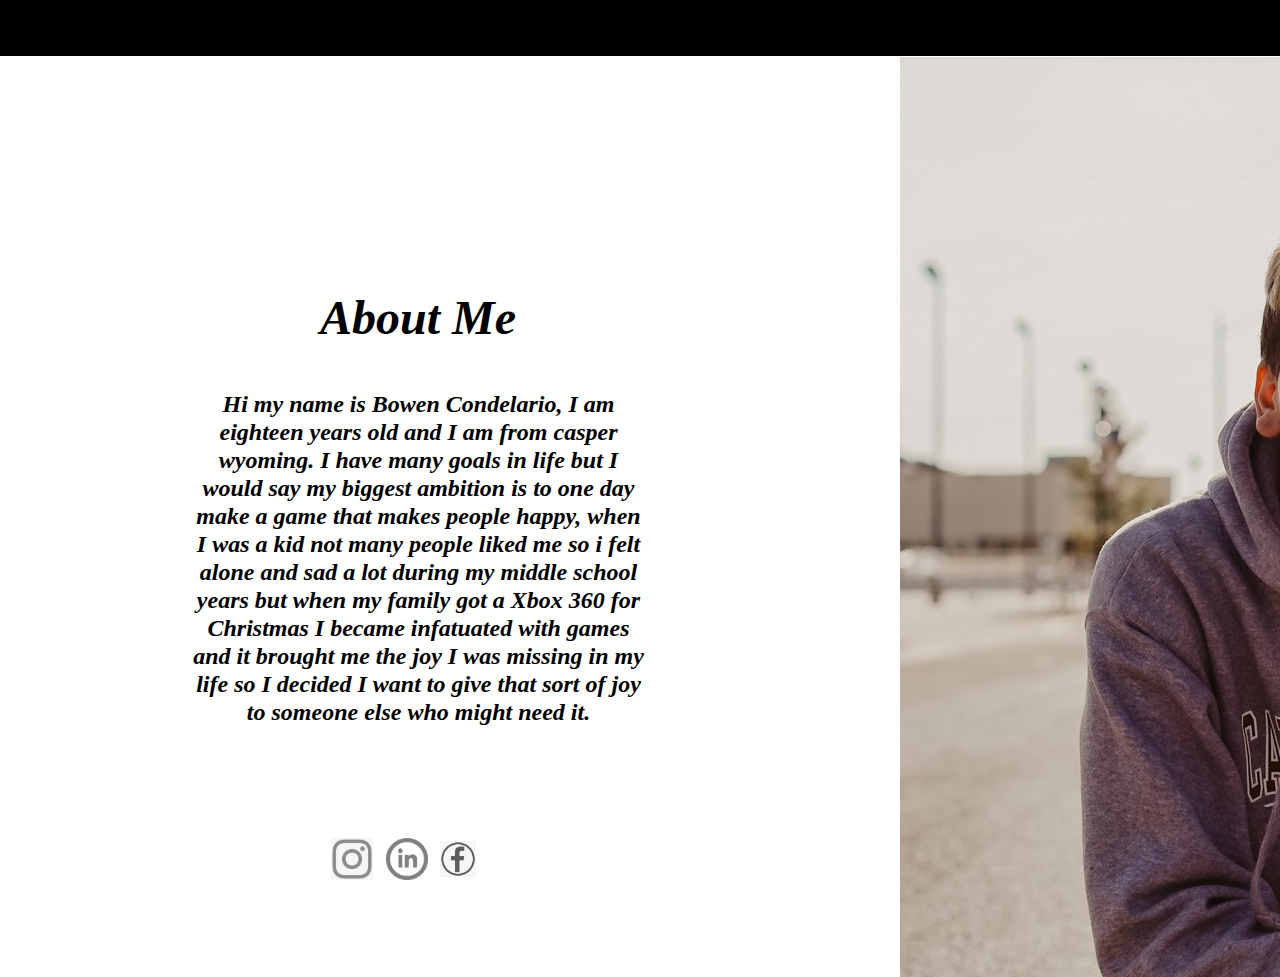
<file: index.html>
<!DOCTYPE html>
<html lang=en>
    <head>
        <meta charset="UTF-8">
        <meta http-equiv="X=UA-Compatible" content="IE=Edge">
        <meta name="viewport" content="width-device-width, initial-scale-1.0">
        <title>About Me</title>
        <link rel="stylesheet" href="stylesheet.css">
    </head>
    <body>
        <div class="image"></div>
        <div class="blackBar"></div>
        <div class="title">About Me</div>
        <div class="firstText">Hi my name is Bowen Condelario, I am eighteen years old and I am from casper wyoming. I have many goals in life but I would say my biggest ambition is to one day make a game that makes people happy, when I was a kid not many people liked me so i felt alone and sad a lot during my middle school years but when my family got a Xbox 360 for Christmas I became infatuated with games and it brought me the joy I was missing in my life so I decided I want to give that sort of joy to someone else who might need it.</div>
        <a href="https://www.instagram.com/bowen_sloth/" target="_blank"><img class="instagram" src="images/instagram.jpg"></a>
        <a href="https://www.linkedin.com/in/bowen-condelario-3a5283221/" target="_blank"><img class="linkedIn" src="images/linkedIn.png"></a>
        <a href="https://en-gb.facebook.com/bowen.condelario.5/photos" target="_blank"><img class="faceBook" src="images/faceBook.png"></a>
        <a href="page-1.html"><div class="button2"></div></a>
        <div class="text1-2">page 2</div>
        <a href="page-2.html"><div class="button3"></div></a>
        <div class="text2-3">page 3</div>
    </body>
</html>
</file>
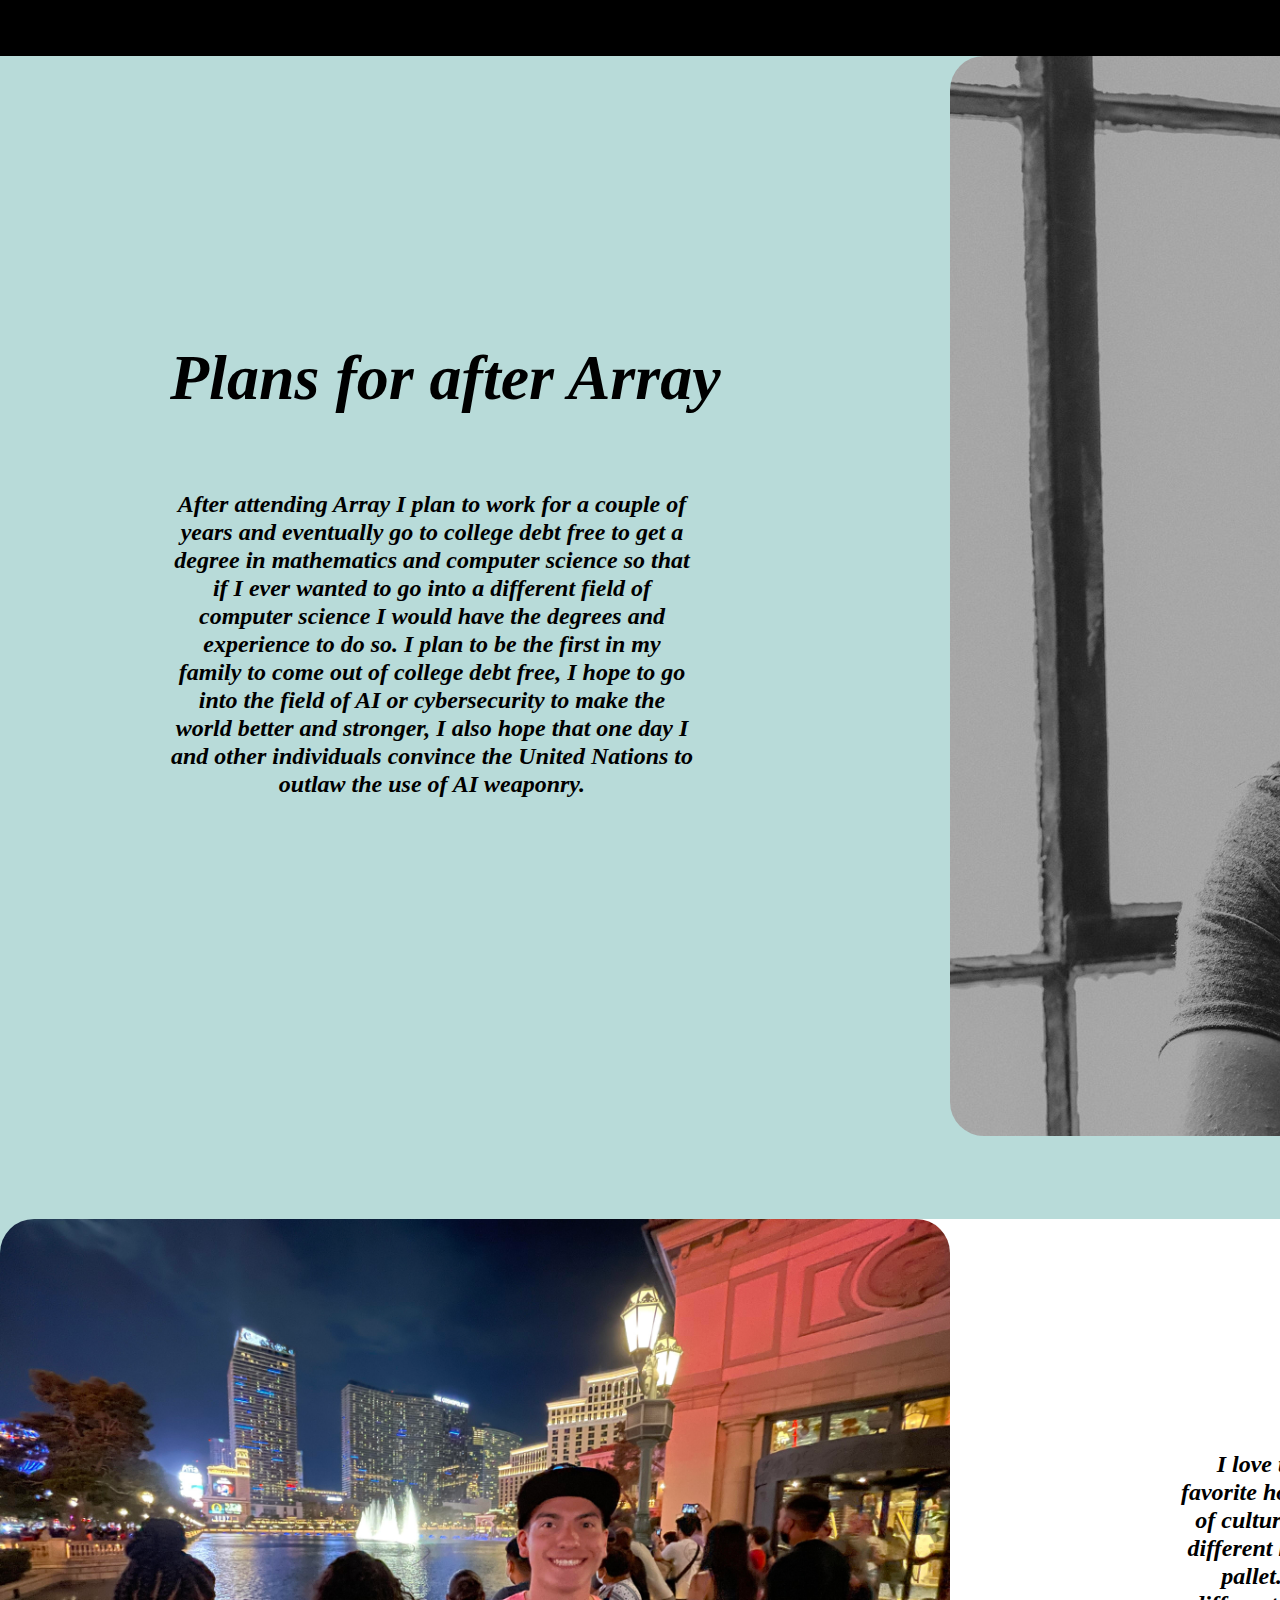
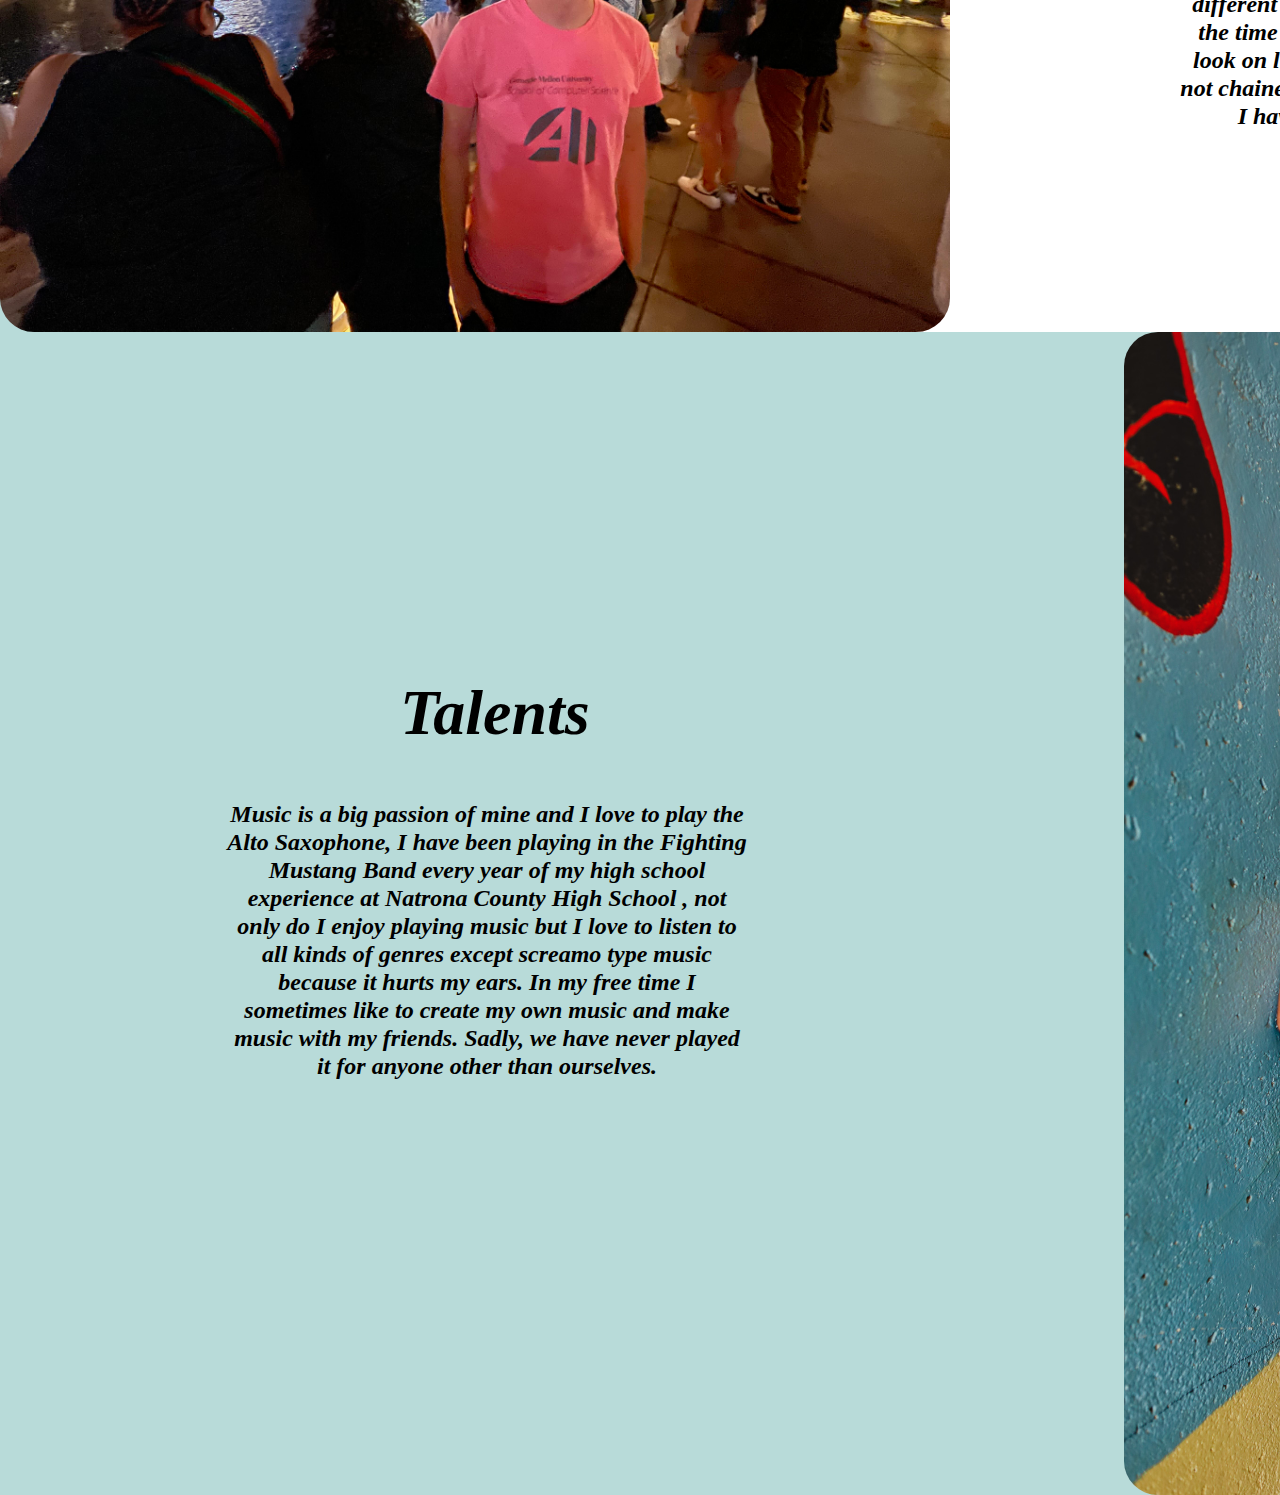
<file: page-1.html>
<!DOCTYPE html>
<html lang=en>
    <head>
        <meta charset="UTF-8">
        <meta http-equiv="X=UA-Compatible" content="IE=Edge">
        <meta name="viewport" content="width-device-width, initial-scale-1.0">
        <title>About Me</title>
        <link rel="stylesheet" href="stylesheet.css">
    </head>
    <body>
        <div class="blackBar"></div>
        <a href="index.html"><div class="button1"></div></a>
        <div class="text1-2">page 1</div>
        <a href="page-2.html"><div class="button3"></div></a>
        <div class="text2-3">page 3</div>
        <div class="blueBox1"></div>
        <div class="image2"></div>
        <div class="blueBox2"></div>
        <img class="image3" src="images/image3.jpg">
        <div class="blueBox3"></div>
        <img class="image4" src="images/image4.jpg">
        <div class="title2">Plans for after Array</div>
        <div class="secondText">After attending Array I plan to work for a couple of years and eventually go to college debt free to get a degree in mathematics and computer science so that if I ever wanted to go into a different field of computer science I would have the degrees and experience to do so. I plan to be the first in my family to come out of college debt free, I hope to go into the field of AI or cybersecurity to make the world better and stronger, I also hope that one day I and other individuals convince the United Nations to outlaw the use of AI weaponry.</div>
        <div class="title3">Hobbies</div>
        <div class="thirdText">I love to travel, traveling is probably my most favorite hobby because I get to try all different kinds of cultures and their delicious foods, I love trying different kinds of food and adding them to my food pallet. going to different places helps me see different situations the world is in (its not good all the time though) but it gives me a new and better look on life, traveling also makes me feel free and not chained down by anything and my favorite place I have been would have to be Pittsburgh, Pennsylvania.</div>
        <div class="title4">Talents</div>
        <div class="fourthText">Music is a big passion of mine and I love to play the Alto Saxophone, I have been playing in the Fighting Mustang Band every year of my high school experience at Natrona County High School , not only do I enjoy playing music but I love to listen to all kinds of genres except screamo type music because it hurts my ears. In my free time I sometimes like to create my own music and make music with my friends. Sadly, we have never played it for anyone other than ourselves.</div>
    </body>
</html>
</file>
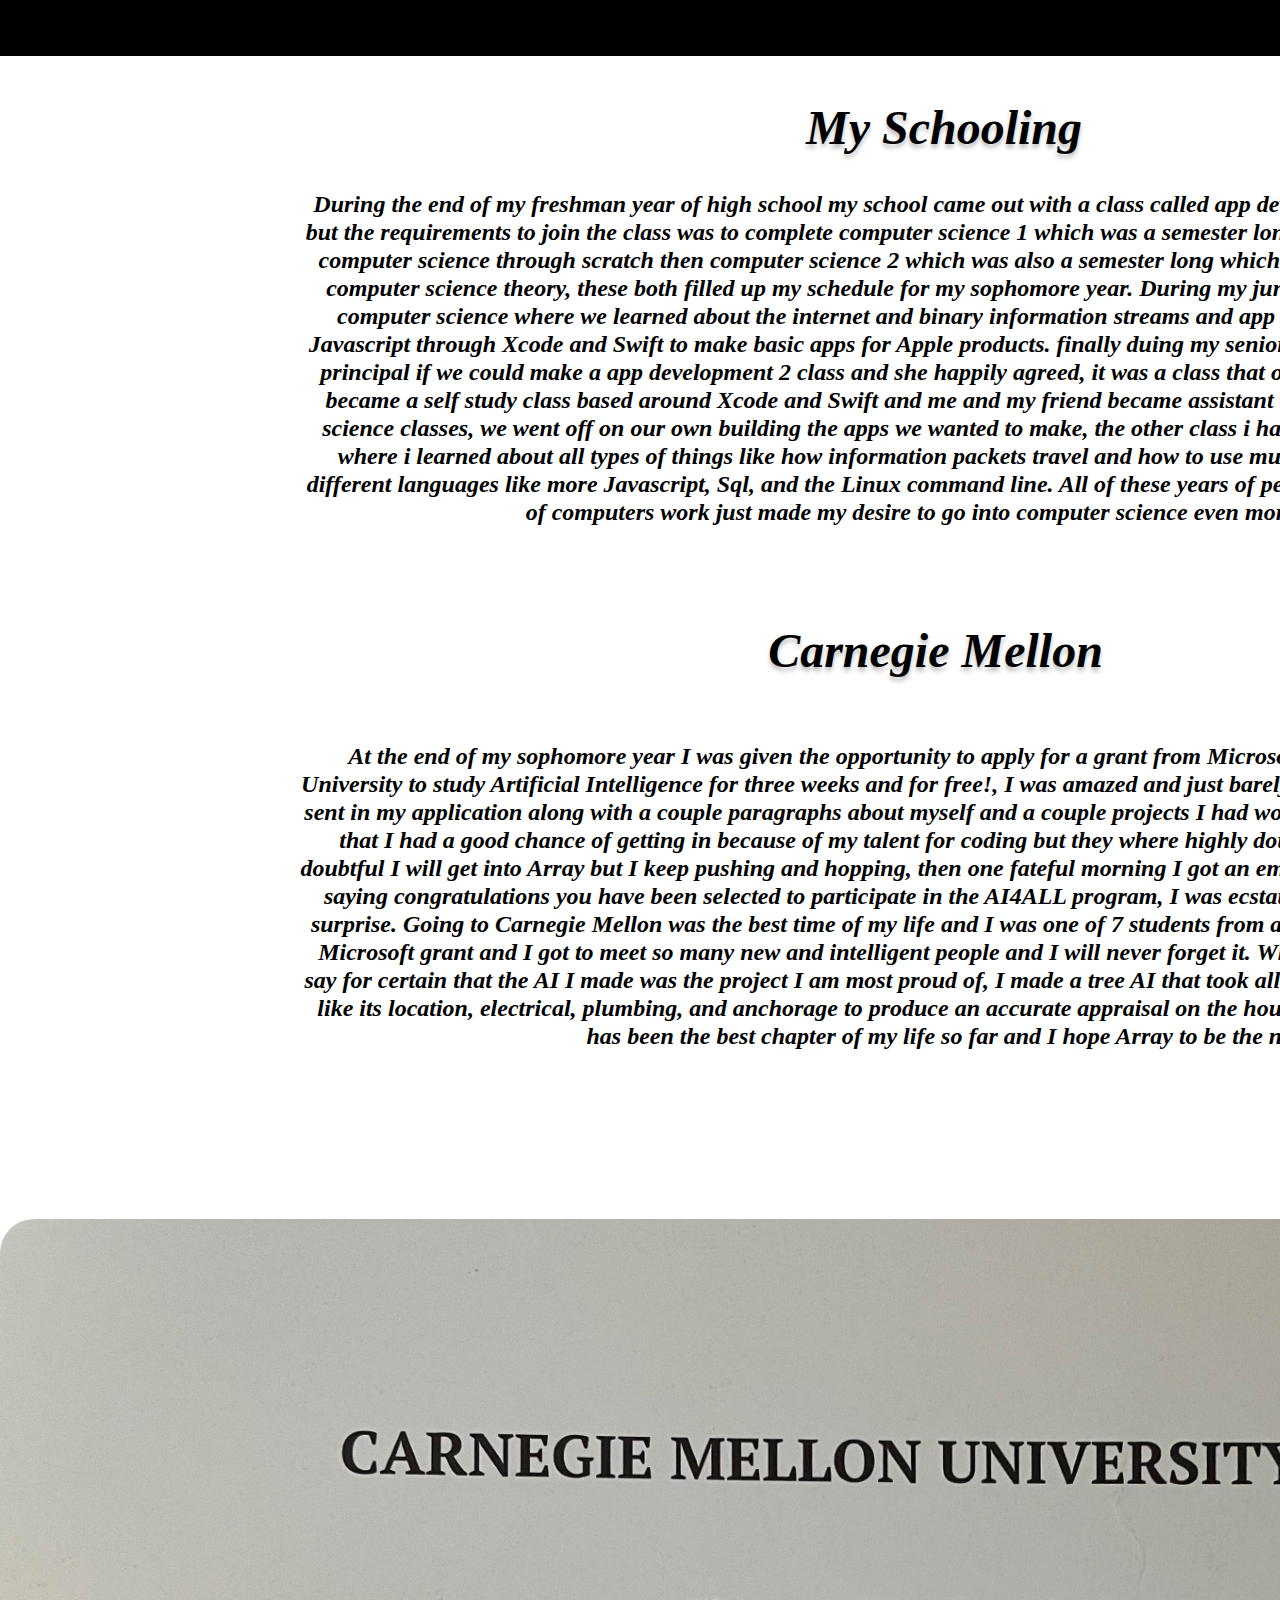
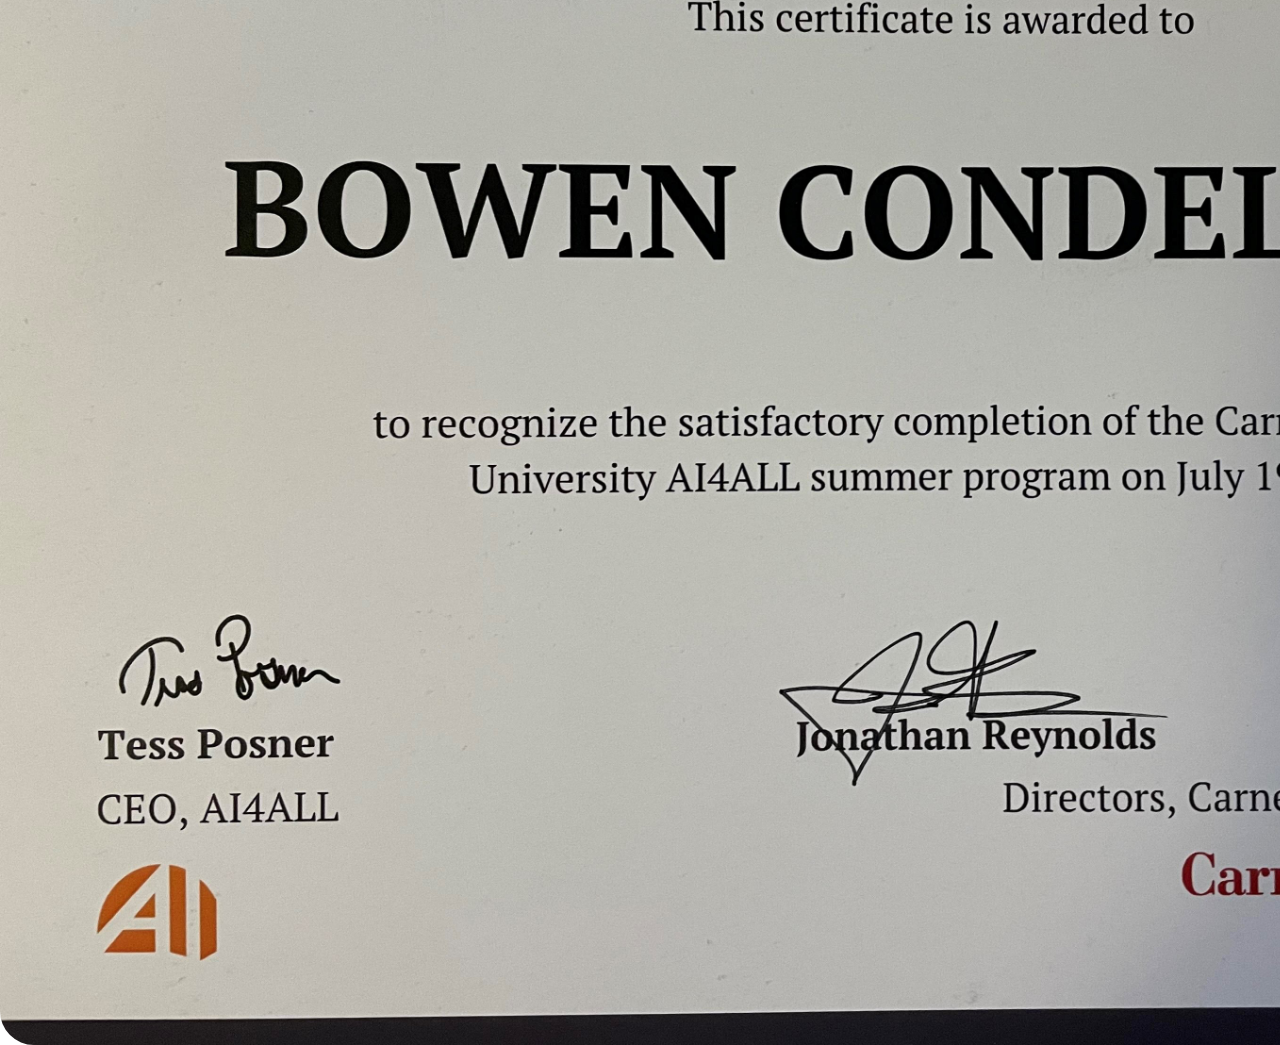
<file: page-2.html>
<!DOCTYPE html>
<html lang=en>
    <head>
        <meta charset="UTF-8">
        <meta http-equiv="X=UA-Compatible" content="IE=Edge">
        <meta name="viewport" content="width-device-width, initial-scale-1.0">
        <title>About Me</title>
        <link rel="stylesheet" href="stylesheet.css">
    </head>
    <body>
        <div class="blackBar"></div>
        <a href="index.html"><div class="button1"></div></a>
        <a href="page-1.html"><div class="button3"></div></a>
        <div class="text1-2">page 1</div>
        <div class="text2-3">page 2</div>
        <div class="title5">My Schooling</div>
        <div class="fithText">During the end of my freshman year of high school my school came out with a class called app development and it caught my eye but the requirements to join the class was to complete computer science 1 which was a semester long and taught the basic theory of computer science through scratch then computer science 2 which was also a semester long which had us learn python and other computer science theory, these both filled up my schedule for my sophomore year. During my junior year I had two classes, AP computer science where we learned about the internet and binary information streams and app development where I learned Javascript through Xcode and Swift to make basic apps for Apple products. finally duing my senior year of high school I asked my principal if we could make a app development 2 class and she happily agreed, it was a class that only had me and my friend so it became a self study class based around Xcode and Swift and me and my friend became assistant teachers in different computer science classes, we went off on our own building the apps we wanted to make, the other class i had that year was Cyber Security where i learned about all types of things like how information packets travel and how to use multiple types of encryption and different languages like more Javascript, Sql, and the Linux command line. All of these years of people teaching me how the world of computers work just made my desire to go into computer science even more intense.</div>
        <div class="title6">Carnegie Mellon </div>
        <div class="sixthText">At the end of my sophomore year I was given the opportunity to apply for a grant from Microsoft to go to Carnegie Mellon University to study Artificial Intelligence for three weeks and for free!, I was amazed and just barely met the requirements to go so I sent in my application along with a couple paragraphs about myself and a couple projects I had worked on. I convinced my parents that I had a good chance of getting in because of my talent for coding but they where highly doubtful and even now they are doubtful I will get into Array but I keep pushing and hopping, then one fateful morning I got an email from the Director of AI4ALL saying congratulations you have been selected to participate in the AI4ALL program, I was ecstatic and told my parents to their surprise. Going to Carnegie Mellon was the best time of my life and I was one of 7 students from all around the world who got the Microsoft grant and I got to meet so many new and intelligent people and I will never forget it. While going to school there I can say for certain that the AI I made was the project I am most proud of, I made a tree AI that took all the characteristics of a building like its location, electrical, plumbing, and anchorage to produce an accurate appraisal on the house or building. This experience has been the best chapter of my life so far and I hope Array to be the next.</div>
        <img class="image5" src="images/image5.jpg">
    </body>
</html>
</file>
<file: stylesheet.css>
.image {
    position: absolute;
    width: 1000px;
    height: 920px;
    left: 900px;
    top: 57px;

    background: url(images/image.jpg);
}

.blackBar {
    position: absolute;
    width: 1900px;
    height: 56px;
    left: 0px;
    top: 0px;
    
    background: #000000;
}

.title {
    position: absolute;
    width: 227px;
    height: 55px;
    left: 320px;
    top: 290px;

    font-family: Roboto;
    font-style: italic;
    font-weight: bold;
    font-size: 48px;
    line-height: 56px;

    color: #000000;
}

.text1-2{
    position: absolute;
    width: 54px;
    height: 21px;
    left: 1555px;
    top: 17px;
    
    font-family: Roboto;
    font-style: italic;
    font-weight: bold;
    font-size: 18px;
    line-height: 21px;
    
    
    color: #FFFFFF;
}

.text2-3{
    position: absolute;
    width: 54px;
    height: 21px;
    left: 1785px;
    top: 17px;
    
    font-family: Roboto;
    font-style: italic;
    font-weight: bold;
    font-size: 18px;
    line-height: 21px;
    
    
    color: #FFFFFF;
}

.firstText {
    position: absolute;
    width: 451px;
    height: 413px;
    left: 193px;
    top: 390px;

    font-family: Roboto;
    font-style: italic;
    font-weight: bold;
    font-size: 24px;
    line-height: 28px;
    text-align: center;

    color: #000000;
}

.instagram {
    position: absolute;
    width: 63px;
    height: 42px;
    object-fit: contain;
    left: 320px;
    top: 838px;
}

.linkedIn {
    position: absolute;
    width: 63px;
    height: 42px;
    object-fit: contain;
    left: 375px;
    top: 838px;

}

.faceBook {
    position: absolute;
    width: 36px;
    height: 42px;
    object-fit: contain;
    left: 440px;
    top: 838px;
}

.button1 {
    position: absolute;
    width: 184px;
    height: 56px;
    left: 1487px;
    top: 0px;
    
    background: #586F7C;
    border-radius: 64px;
}

.button2 {
    position: absolute;
    width: 184px;
    height: 56px;
    left: 1487px;
    top: 0px;
    
    background: #586F7C;
    border-radius: 64px;
}

.button3 {
    position: absolute;
    width: 181px;
    height: 56px;
    left: 1719px;
    top: 0px;
    
    background: #586F7C;
    border-radius: 62px;
}

.blueBox1 {
    position: absolute;
    width: 1900px;
    height: 1163px;
    left: 0px;
    top: 56px;

    background: #B8DBD9;
}

.blueBox2 {
    position: absolute;
    width: 100px;
    height: 900px;
    left: 0px;
    top: 1163px;
    
    background: #B8DBD9;
}

.blueBox3 {
    position: absolute;
    width: 1900px;
    height: 1163px;
    left: 0px;
    top: 1932px;
    
    background: #B8DBD9;
}

.image2 {
    position: absolute;
    width: 50%;
    height: 120%;
    left: 950px;
    top: 56px;
    
    background: url(images/image2.jpg);
    border-radius: 34px;
}

.image3 {
    position: absolute;
    max-width: 950px;
    max-height: auto;
    object-fit: contain;
    left: 0px;
    top: 1219px;
    border-radius: 34px;
}

.image4 {
    position: absolute;
    min-width: 1300;
    height: 1163px;
    left: 1124px;
    top: 1932px;
    border-radius: 34px;
}

.title2 {
    position: absolute;
    width: 573px;
    height: 75px;
    left: 170px;
    top: 340px;
    
    font-family: Roboto;
    font-style: italic;
    font-weight: bold;
    font-size: 64px;
    line-height: 75px;
    
    color: #000000;
}

.secondText {
    position: absolute;
    width: 524px;
    height: 378px;
    left: 170px;
    top: 490px;
    
    font-family: Roboto;
    font-style: italic;
    font-weight: bold;
    font-size: 24px;
    line-height: 28px;
    text-align: center;
    
    color: #000000;
}

.title3 {
    position: absolute;
    width: 234px;
    height: 75px;
    left: 1327px;
    top: 1350px;
    
    font-family: Roboto;
    font-style: italic;
    font-weight: bold;
    font-size: 64px;
    line-height: 75px;
    
    color: #000000;
    
}

.thirdText {
    position: absolute;
    width: 524px;
    height: 378px;
    left: 1177px;
    top: 1450px;
    
    font-family: Roboto;
    font-style: italic;
    font-weight: bold;
    font-size: 24px;
    line-height: 28px;
    text-align: center;
    
    color: #000000;
}

.title4 {
    position: absolute;
    width: 195px;
    height: 75px;
    left: 400px;
    top: 2275px;
    
    font-family: Roboto;
    font-style: italic;
    font-weight: bold;
    font-size: 64px;
    line-height: 75px;
    /* identical to box height */
    
    
    color: #000000;
}

.fourthText {
    position: absolute;
    width: 524px;
    height: 378px;
    left: 225px;
    top: 2400px;
    
    font-family: Roboto;
    font-style: italic;
    font-weight: bold;
    font-size: 24px;
    line-height: 28px;
    text-align: center;
    
    color: #000000;
}

.title5 {
    position: absolute;
    width: 288px;
    height: 56px;
    left: 800px;
    top: 100px;
    
    font-family: Roboto;
    font-style: italic;
    font-weight: bold;
    font-size: 48px;
    line-height: 56px;
    text-align: center;
    
    color: #000000;
    
    text-shadow: 0px 4px 4px rgba(0, 0, 0, 0.25);
}

.fithText {
    position: absolute;
    width: 1304px;
    height: 373px;
    left: 300px;
    top: 190px;
    
    font-family: Roboto;
    font-style: italic;
    font-weight: bold;
    font-size: 24px;
    line-height: 28px;
    text-align: center;
    
    color: #000000;
}

.title6 {
    position: absolute;
    width: 571px;
    height: 56px;
    left: 650px;
    top: 623px;
    
    font-family: Roboto;
    font-style: italic;
    font-weight: bold;
    font-size: 48px;
    line-height: 56px;
    text-align: center;
    
    color: #000000;
    
    text-shadow: 0px 4px 4px rgba(0, 0, 0, 0.25);
}

.sixthText {
    position: absolute;
    width: 1304px;
    height: 373px;
    left: 300px;
    top: 742px;
    
    font-family: Roboto;
    font-style: italic;
    font-weight: bold;
    font-size: 24px;
    line-height: 28px;
    text-align: center;
    
    color: #000000;
}

.image5 {
    position: absolute;
    max-width: 1901px;
    max-height: auto;
    object-fit: contain;
    left: 0px;
    top: 1219px;
    border-radius: 34px;
}
</file>
